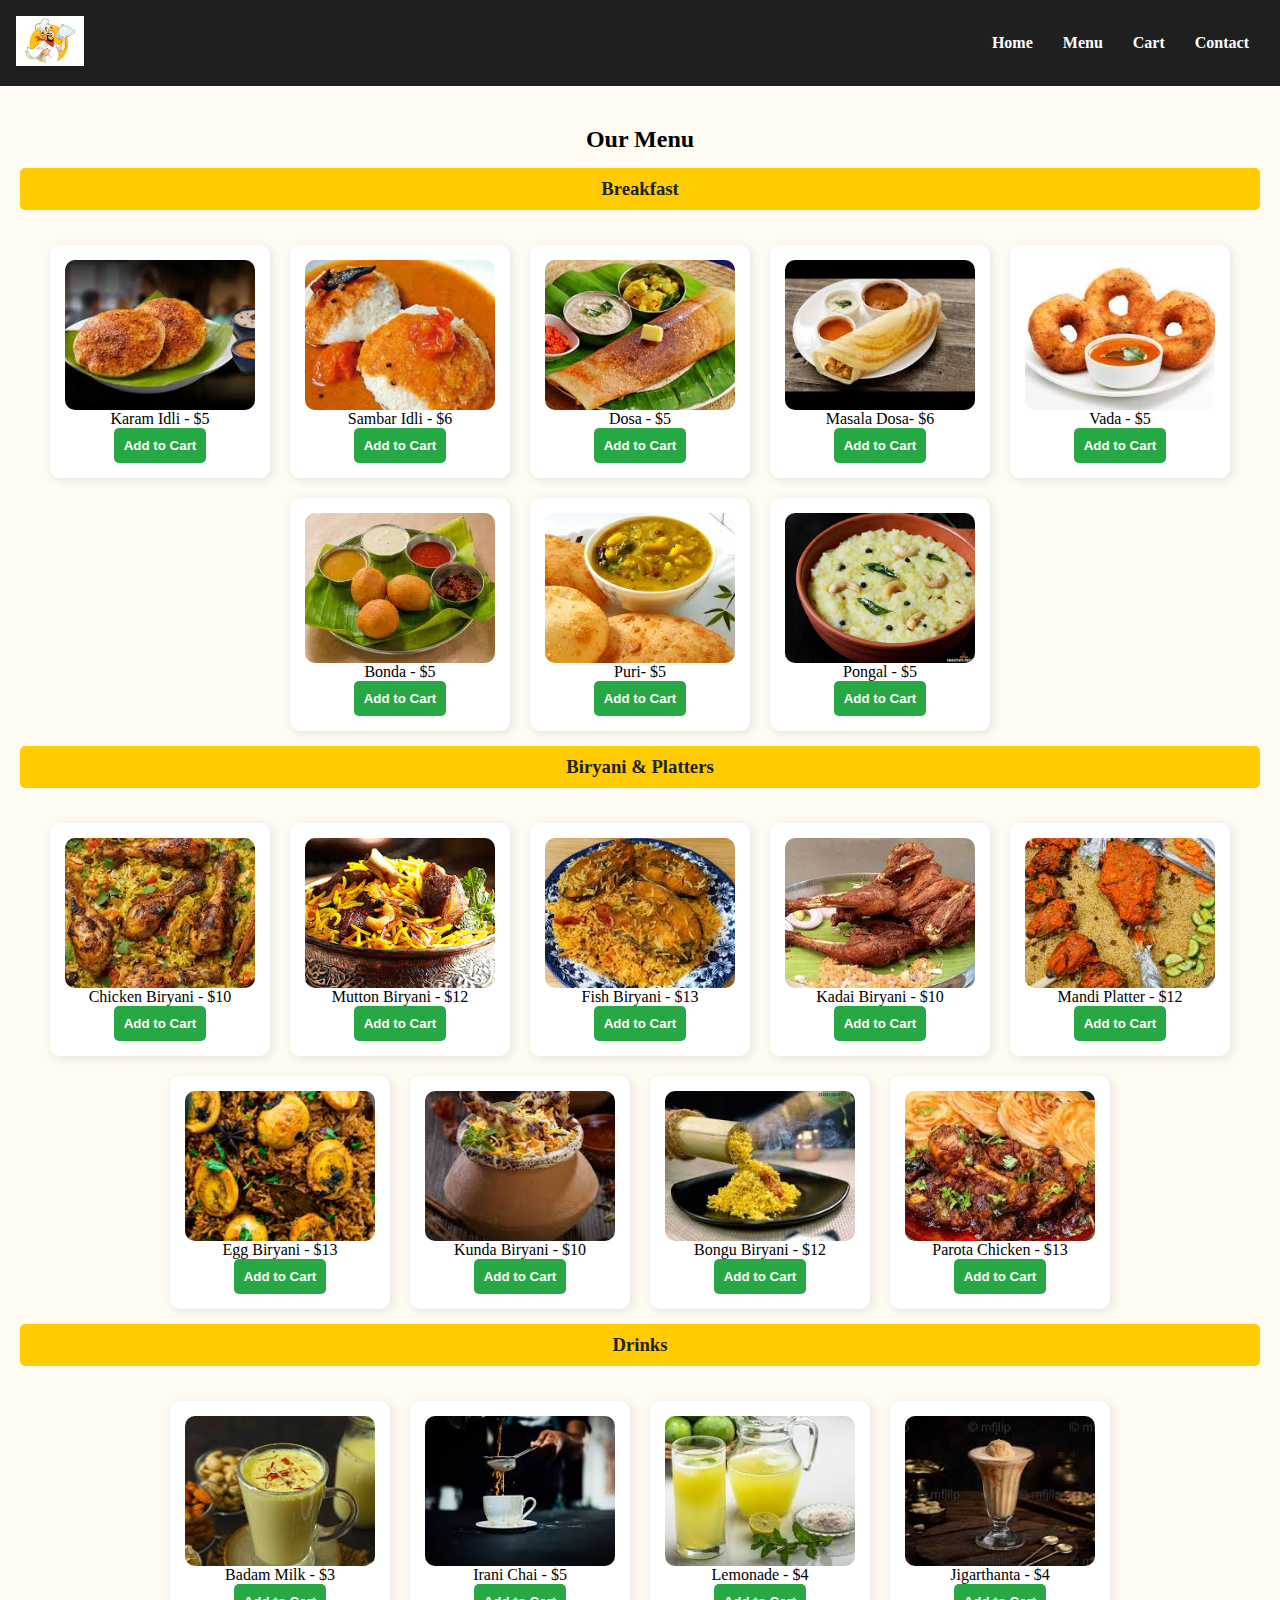
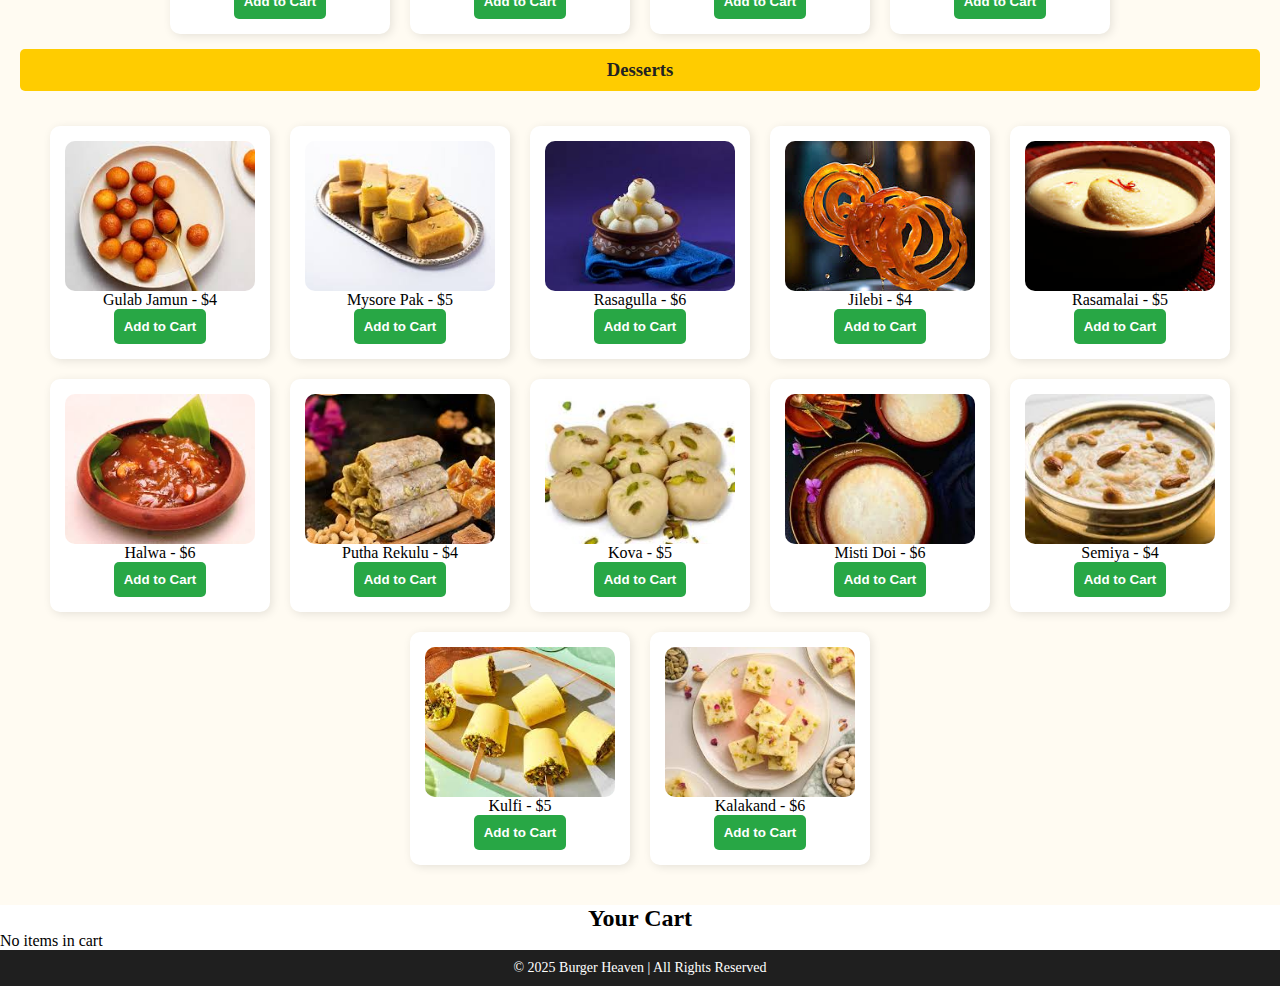
<file: index.html>
<!DOCTYPE html>
<html lang="en">
<head>
    <meta charset="UTF-8">
    <meta name="viewport" content="width=device-width, initial-scale=1.0">
    <title>Gattiga Tindam</title>
    <link rel="stylesheet" href="style.css">
    <style>
        h2, h3 {
            text-align: center;
            width: 100%;
            display: block;
        }
        .menu-category {
            text-align: center;
        }
    </style>
</head>
<body>
    <header>
        <div class="logo">
            <img src="images/Chef.jpg" alt="Burger Heaven Logo">
        </div>
        <nav>
            <ul>
                <li><a href="#">Home</a></li>
                <li><a href="#menu">Menu</a></li>
                <li><a href="#cart">Cart</a></li>
                <li><a href="#contact">Contact</a></li>
            </ul>
        </nav>
    </header>

    <section id="menu">
        <h2>Our Menu</h2>
        <div class="menu-category">
            <h3>Breakfast</h3>
            <div class="menu-item"><img src="images/Karam_Idli.jpg"><p>Karam Idli - $5</p><button>Add to Cart</button></div>
            <div class="menu-item"><img src="images/Sambar_Idli.jpg"><p>Sambar Idli - $6</p><button>Add to Cart</button></div>
            <div class="menu-item"><img src="images/Dosa.jpg"><p> Dosa - $5</p><button>Add to Cart</button></div>
            <div class="menu-item"><img src="images/Masala_Dosa.jpg"><p> Masala Dosa- $6</p><button>Add to Cart</button></div>
            <div class="menu-item"><img src="images/Vada.jpg"><p>Vada - $5</p><button>Add to Cart</button></div>
            <div class="menu-item"><img src="images/Bonda.jpg"><p>Bonda - $5</p><button>Add to Cart</button></div>
            <div class="menu-item"><img src="images/Puri.jpg"><p>Puri- $5</p><button>Add to Cart</button></div>
            <div class="menu-item"><img src="images/Pongal.jpg"><p> Pongal - $5</p><button>Add to Cart</button></div>

       </div>
        
        <div class="menu-category">
            <h3>Biryani & Platters</h3>
            <div class="menu-item"><img src="images/Chicken Biryani.jpg"><p>Chicken Biryani - $10</p><button>Add to Cart</button></div>
            <div class="menu-item"><img src="images/Mutton_Biryani.jpg"><p>Mutton Biryani - $12</p><button>Add to Cart</button></div>
            <div class="menu-item"><img src="images/Fish_Biryani.jpg"><p>Fish Biryani - $13</p><button>Add to Cart</button></div>
            <div class="menu-item"><img src="images/Kadai_Biryani.jpg"><p>Kadai Biryani - $10</p><button>Add to Cart</button></div>
            <div class="menu-item"><img src="images/Mandi_Platter.jpg"><p>Mandi Platter - $12</p><button>Add to Cart</button></div>
            <div class="menu-item"><img src="images/Egg_Biryani.jpg"><p>Egg Biryani - $13</p><button>Add to Cart</button></div>
            <div class="menu-item"><img src="images/Pot_Biryani.jpg"><p>Kunda Biryani - $10</p><button>Add to Cart</button></div>
            <div class="menu-item"><img src="images/Bongu_Biryani.jpg"><p>Bongu Biryani - $12</p><button>Add to Cart</button></div>
            <div class="menu-item"><img src="images/Parota_Chicken.jpg"><p>Parota Chicken - $13</p><button>Add to Cart</button></div>
        </div>
        
        <div class="menu-category">
            <h3>Drinks</h3>
            <div class="menu-item"><img src="images/Badam Milk.jpg"><p>Badam Milk - $3</p><button>Add to Cart</button></div>
            <div class="menu-item"><img src="images/Irani_Chai.jpg"><p>Irani Chai - $5</p><button>Add to Cart</button></div>
            <div class="menu-item"><img src="images/Lemonade.jpg"><p>Lemonade - $4</p><button>Add to Cart</button></div>
            <div class="menu-item"><img src="images/Jigarthanta.jpg"><p>Jigarthanta - $4</p><button>Add to Cart</button></div>

        </div>
        
        <div class="menu-category">
            <h3>Desserts</h3>
            <div class="menu-item"><img src="images/Gulab_Jamun.jpg"><p>Gulab Jamun - $4</p><button>Add to Cart</button></div>
            <div class="menu-item"><img src="images/Mysor Pak.jpg"><p>Mysore Pak - $5</p><button>Add to Cart</button></div>
            <div class="menu-item"><img src="images/Rasagulla.jpg"><p>Rasagulla - $6</p><button>Add to Cart</button></div>
            <div class="menu-item"><img src="images/Jilebi.jpg"><p>Jilebi - $4</p><button>Add to Cart</button></div>
            <div class="menu-item"><img src="images/Rasamalai.jpg"><p>Rasamalai - $5</p><button>Add to Cart</button></div>
            <div class="menu-item"><img src="images/Halwa.jpg"><p> Halwa - $6</p><button>Add to Cart</button></div>
            <div class="menu-item"><img src="images/Putha_Rekulu.jpg"><p>Putha Rekulu - $4</p><button>Add to Cart</button></div>
            <div class="menu-item"><img src="images/Kova.jpg"><p>Kova - $5</p><button>Add to Cart</button></div>
            <div class="menu-item"><img src="images/Misti_Doi.jpg"><p>Misti Doi - $6</p><button>Add to Cart</button></div>
            <div class="menu-item"><img src="images/Semiya.jpg"><p>Semiya - $4</p><button>Add to Cart</button></div>
            <div class="menu-item"><img src="images/Kulfi.jpg"><p>Kulfi - $5</p><button>Add to Cart</button></div>
            <div class="menu-item"><img src="images/Kalakand.jpg"><p>Kalakand - $6</p><button>Add to Cart</button></div>
        </div>

    </section>

    <section id="cart">
        <h2>Your Cart</h2>
        <p>No items in cart</p>
    </section>

    <footer id="contact">
        <p>© 2025 Burger Heaven | All Rights Reserved</p>
    </footer>
</body>
</html>
</file>
<file: style.css>
.menu-item img {
    width: 150px; /* Adjust as needed */
    height: 150px; /* Ensures uniformity */
    object-fit: cover; /* Keeps aspect ratio */
    border-radius: 10px; /* Optional: rounded corners */
}

.menu-category {
    display: flex;
    flex-wrap: wrap;
    justify-content: center;
    gap: 20px;
}

.menu-item {
    display: flex;
    flex-direction: column;
    align-items: center;
    text-align: center;
    max-width: 600px;
}

@media (max-width: 768px) {
    .menu-category {
        flex-direction: column;
        align-items: center;
    }
}

/* Reset Styles */
* {
    margin: 0;
    padding: 0;
    box-sizing: border-box;
}

/* Navbar */
header {
    background-color: #1f1f1f;
    color: white;
    padding: 1rem;
    display: flex;
    justify-content: space-between;
    align-items: center;
}

.logo img {
    height: 50px;
}

nav ul {
    list-style: none;
    display: flex;
}

nav ul li {
    margin: 0 15px;
}

nav ul li a {
    color: white;
    text-decoration: none;
    font-weight: bold;
    transition: color 0.3s;
}

nav ul li a:hover {
    color: #ffcc00;
   
}

/* Banner Section */
.banner {
    position: relative;
    text-align: center;
    background-color: #222;
}

.banner img {
    width: 100%;
    height: 400px;
    object-fit: cover;
    opacity: 0.8;
}

.banner-text {
    position: absolute;
    top: 50%;
    left: 50%;
    transform: translate(-50%, -50%);
    color: white;
    text-align: center;
    background: rgba(0, 0, 0, 0.5);
    padding: 20px;
    border-radius: 10px;
}

.banner-text .btn {
    background-color: #ff0000;
    color: white;
    padding: 10px 20px;
    text-decoration: none;
    font-weight: bold;
    border-radius: 5px;
}

.banner-text .btn:hover {
    background-color: #cc0000;
}

/* Menu Section */
#menu {
    text-align: center;
    padding: 40px 20px;
    background-color: #fffbf2;
}

.menu-container {
    display: flex;
    justify-content: center;
    gap: 20px;
    flex-wrap: wrap;
}

.menu-category h3 {
    background-color: #ffcc00;
    color: #222;
    padding: 10px;
    border-radius: 5px;
    display: inline-block;
    margin-bottom: 15px;
    margin-top: 15px;
}

.menu-item {
    text-align: center;
    width: 220px;
    background: white;
    padding: 15px;
    border-radius: 10px;
    box-shadow: 2px 2px 10px rgba(0, 0, 0, 0.1);
}

.menu-item img {
    width: 100%;
    border-radius: 10px;
}

.menu-item button {
    background-color: #28a745;
    color: white;
    padding: 10px;
    border: none;
    cursor: pointer;
    font-weight: bold;
    border-radius: 5px;
}

.menu-item button:hover {
    background-color: #218838;
}

/* Payment Section */
#payment {
    text-align: center;
    padding: 40px 20px;
    background-color: #f8f9fa;
}

form {
    max-width: 400px;
    margin: auto;
    display: flex;
    flex-direction: column;
    background: white;
    padding: 20px;
    border-radius: 10px;
    box-shadow: 2px 2px 10px rgba(0, 0, 0, 0.1);
}

label {
    margin: 5px 0;
    font-weight: bold;
}

input {
    padding: 10px;
    margin-bottom: 10px;
    border: 1px solid #ddd;
    border-radius: 5px;
}

button {
    background-color: #28a745;
    color: white;
    padding: 10px;
    border: none;
    cursor: pointer;
    font-weight: bold;
    border-radius: 5px;
}

button:hover {
    background-color: #218838;
}

/* Footer */
footer {
    background-color: #1f1f1f;
    color: white;
    text-align: center;
    padding: 10px;
    font-size: 14px;
}

/* Responsive Design */
@media (max-width: 768px) {
    nav ul {
        flex-direction: column;
        align-items: center;
    }

    .menu-container {
        flex-direction: column;
        align-items: center;
    }
}
</file>
